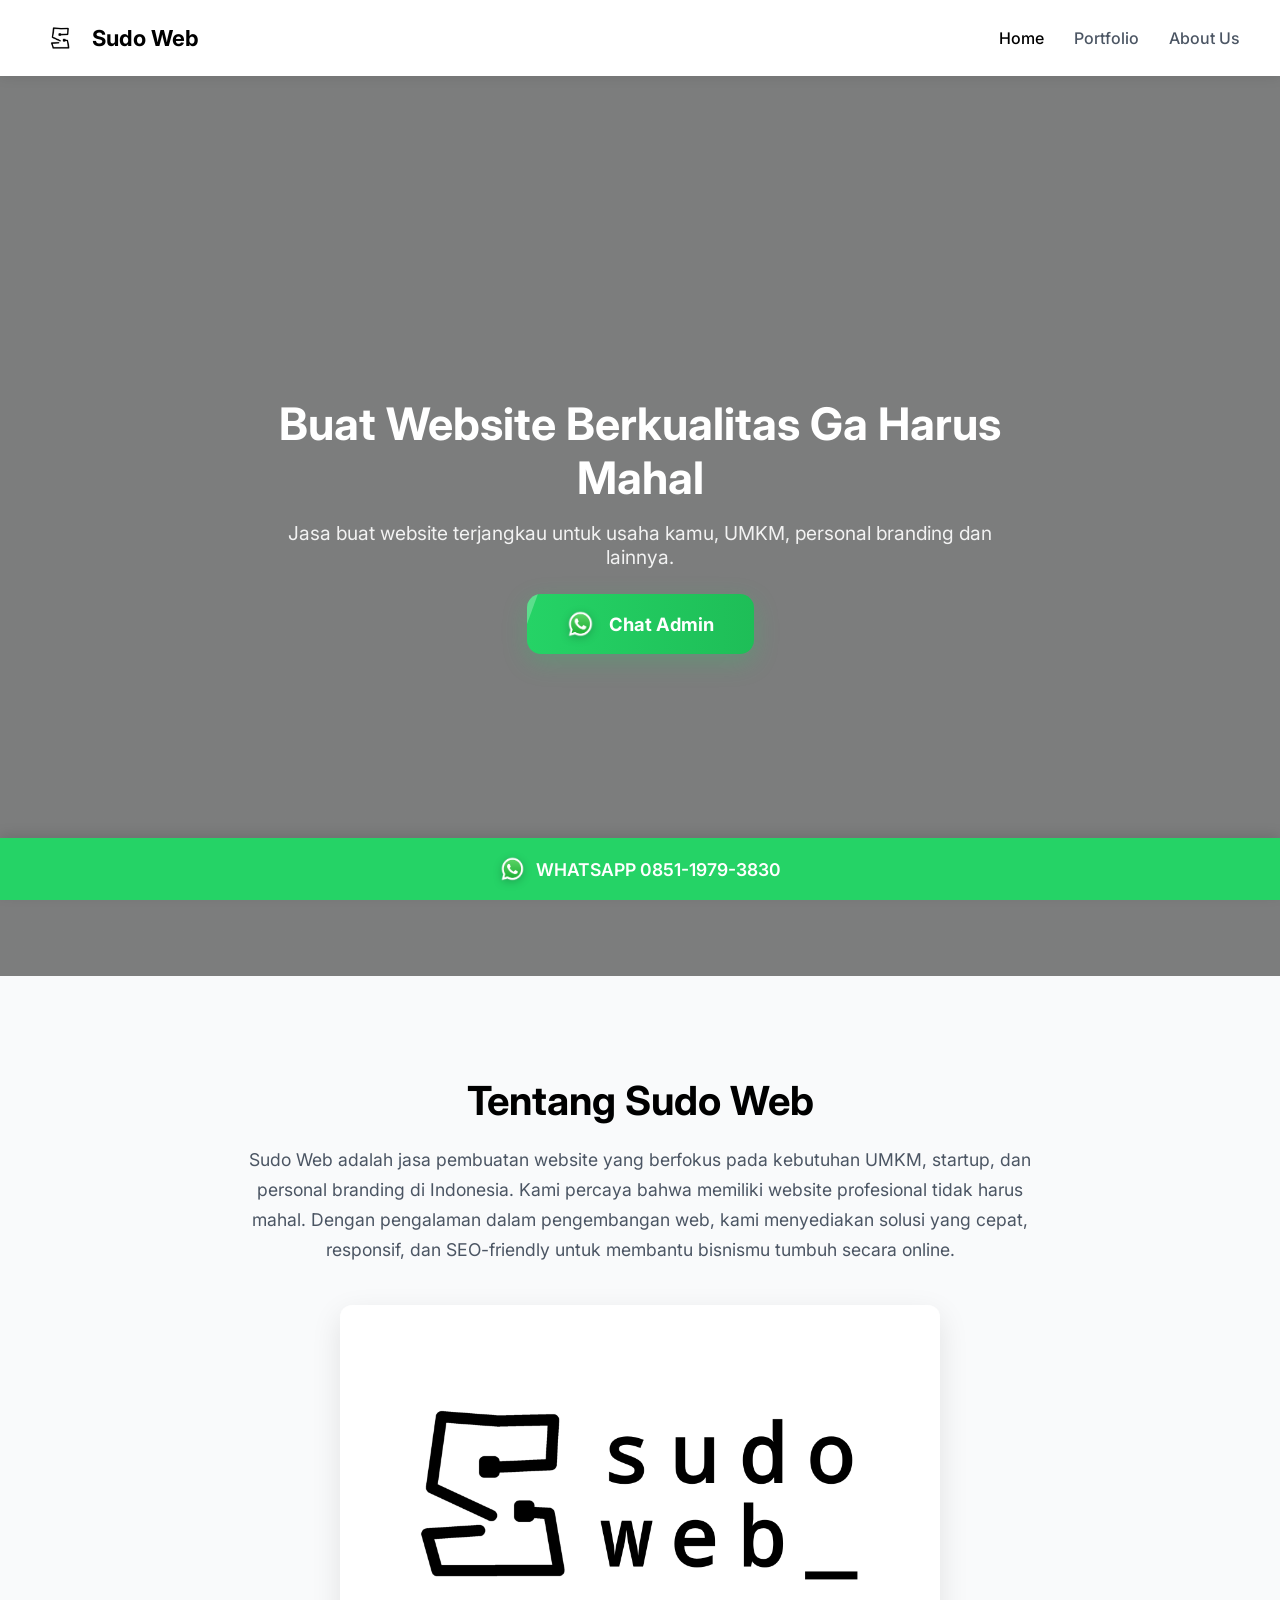
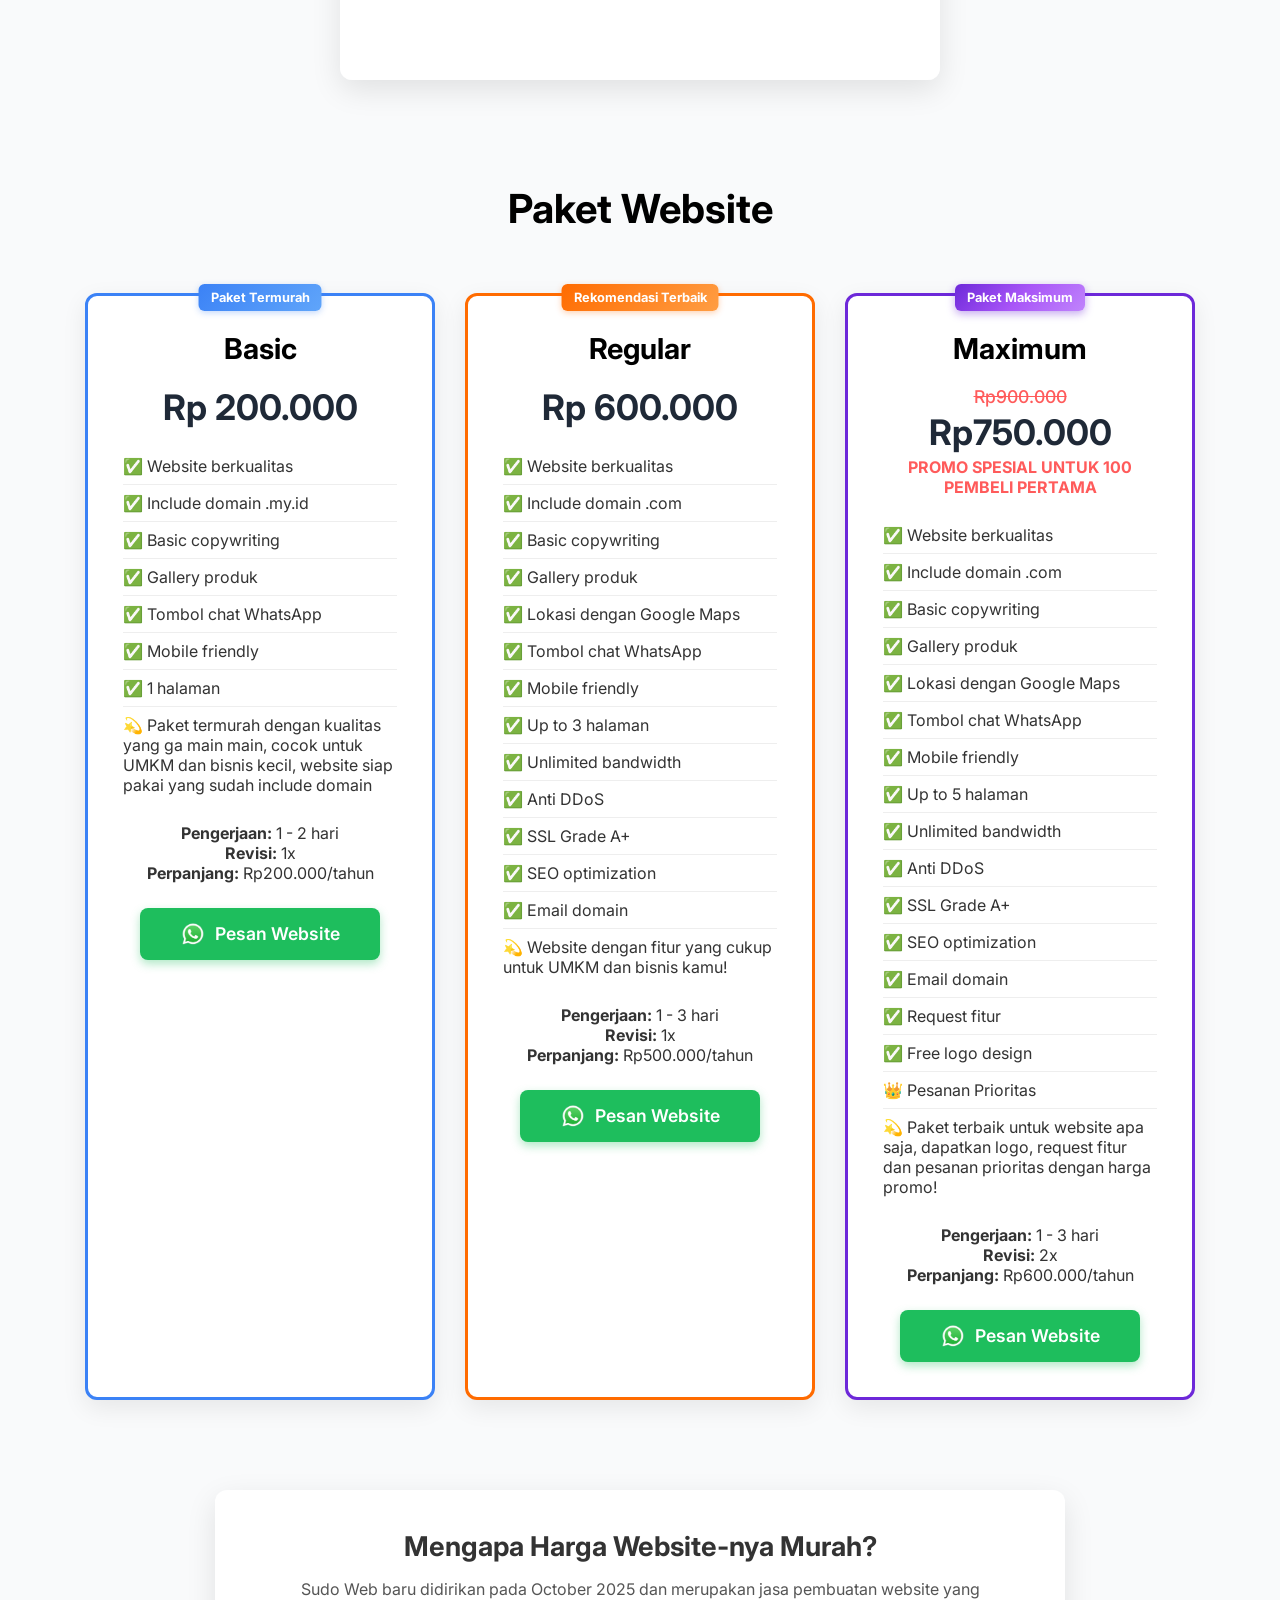
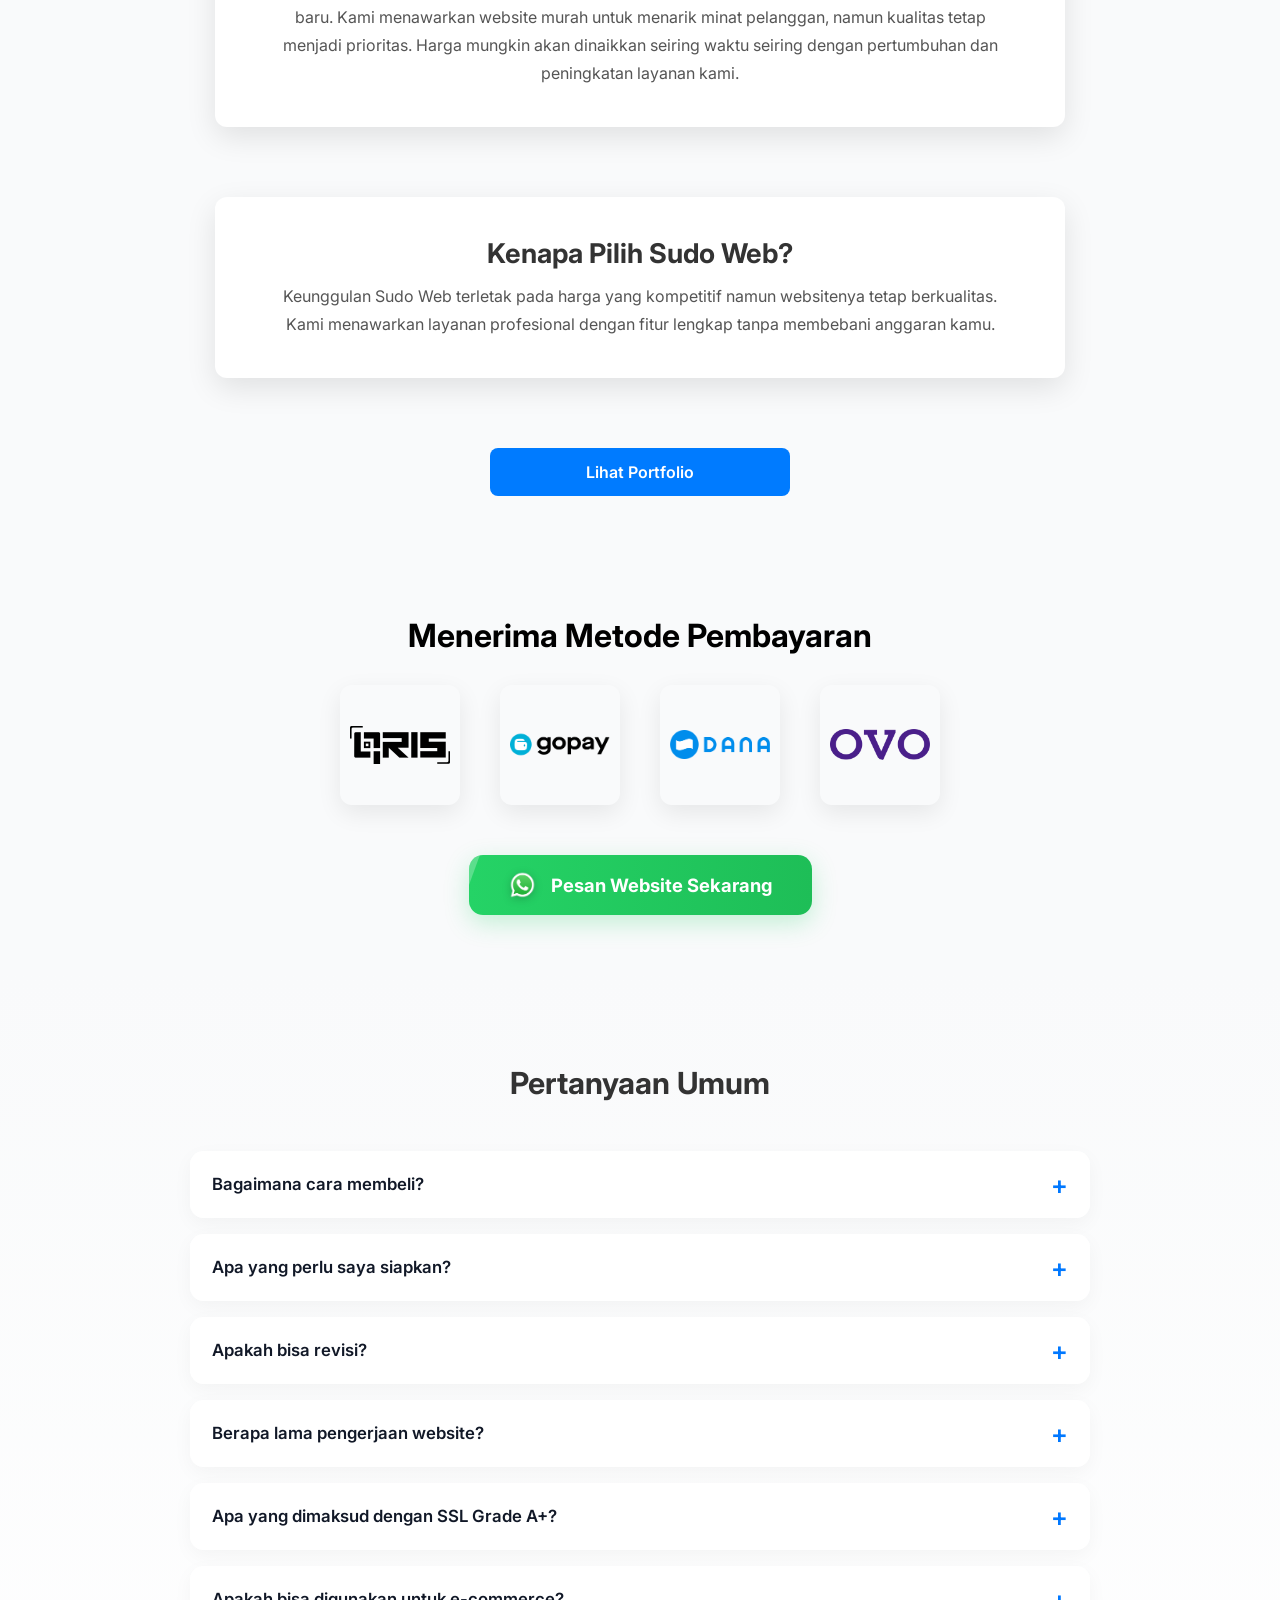
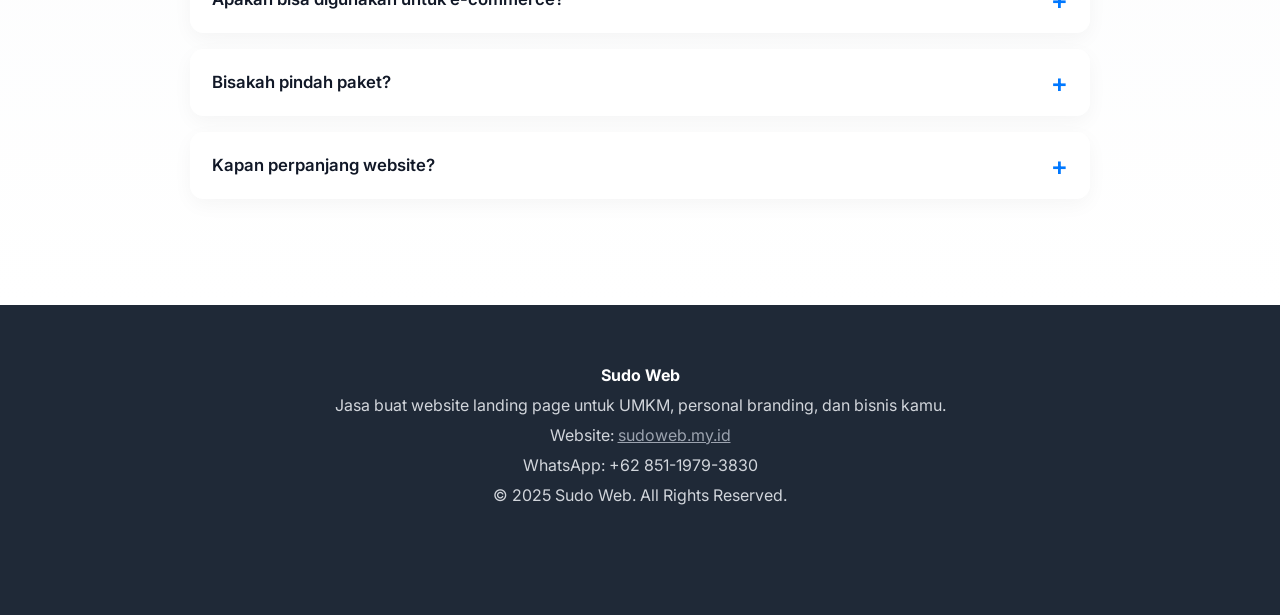
<file: index.html>
<!DOCTYPE html>
<html lang="id">
<head>
    <title>Jasa Pembuatan Website Mulai dari Rp200.000</title>
    <meta charset="UTF-8">
    <meta name="viewport" content="width=device-width, initial-scale=1.0">
    <meta name="description" content="Sudo Web menyediakan jasa pembuatan website landing page murah untuk UMKM, personal branding, dan startup di Indonesia. Paket mulai dari Rp200.000.">
    <meta name="keywords" content="jasa buat website, website murah, landing page, UMKM, personal branding, web design, web development">
    <meta name="author" content="Sudo Web">
    <meta name="robots" content="index, follow">

    <!-- Open Graph / Facebook -->
    <meta property="og:type" content="website">
    <meta property="og:title" content="Jasa Pembuatan Website Mulai dari Rp200.000">
    <meta property="og:description" content="Jasa pembuatan website landing page murah untuk UMKM, personal branding, dan startup. Mulai dari Rp200.000.">
    <meta property="og:url" content="https://sudoweb.my.id">
    <meta property="og:image" content="https://sudoweb.my.id/SUDOWEBBANNER.png">
    <meta property="og:site_name" content="Sudo Web">
    <meta property="og:locale" content="id_ID">

    <!-- Twitter -->
    <meta name="twitter:card" content="summary_large_image">
    <meta name="twitter:title" content="Jasa Pembuatan Website Mulai dari Rp200.000">
    <meta name="twitter:description" content="Jasa pembuatan website landing page murah untuk UMKM, personal branding, dan startup. Mulai dari Rp200.000.">
    <meta name="twitter:image" content="https://sudoweb.my.id/SUDOWEBBANNER.png">

    <!-- Canonical URL -->
    <link rel="canonical" href="https://sudoweb.my.id">
    <link rel="icon" type="image/x-icon" href="SUDOWEB.png">
    <link rel="preconnect" href="https://fonts.googleapis.com">
    <link rel="preconnect" href="https://fonts.gstatic.com" crossorigin>
    <link href="https://fonts.googleapis.com/css2?family=Inter:wght@400;500;600;700&display=swap" rel="stylesheet">
    <link rel="stylesheet" href="style.css">

    <!-- JSON-LD Structured Data -->
    <script type="application/ld+json">
    {
      "@context": "https://schema.org",
      "@type": "ProfessionalService",
      "name": "Sudo Web",
      "url": "https://sudoweb.my.id",
      "logo": "https://sudoweb.my.id/SUDOWEB.png",
      "image": "https://sudoweb.my.id/SUDOWEBBANNER.png",
      "description": "Jasa pembuatan website landing page murah untuk UMKM, personal branding, dan startup di Indonesia.",
      "telephone": "+6285119793830",
      "priceRange": "Rp200.000 - Rp750.000",
      "areaServed": "ID",
      "contactPoint": {
        "@type": "ContactPoint",
        "telephone": "+6285119793830",
        "contactType": "customer service",
        "availableLanguage": "Indonesian"
      },
      "sameAs": []
    }
    </script>

    <!-- Google tag (gtag.js) -->
    <script async src="https://www.googletagmanager.com/gtag/js?id=G-100QM4J47F"></script>
    <script>
      window.dataLayer = window.dataLayer || [];
      function gtag(){dataLayer.push(arguments);}
      gtag('js', new Date());
      gtag('config', 'G-100QM4J47F');
    </script>
</head>
<body>
    <!-- Navbar -->
    <nav>
        <div class="logo-container">
            <img src="SUDOWEB.png" alt="Logo Sudo Web" class="logo-img">
            <span class="logo-text">Sudo Web</span>
        </div>
        <div class="nav-links">
            <a href="index.html" class="active">Home</a>
            <a href="portfolio.html">Portfolio</a>
            <a href="#about">About Us</a>
        </div>
        <div class="hamburger" onclick="toggleMenu()">☰</div>
        <div class="mobile-menu" id="mobileMenu">
            <a href="index.html" class="active">Home</a>
            <a href="portfolio.html">Portfolio</a>
            <a href="#about">About Us</a>
        </div>
    </nav>

    <!-- Header -->
    <header class="header">
        <div class="header-content">
            <h1>Buat Website Berkualitas Ga Harus Mahal</h1>
            <p>Jasa buat website terjangkau untuk usaha kamu, UMKM, personal branding dan lainnya.</p>
            <a href="https://wa.me/6285119793830?text=Halo%2C%20saya%20tertarik%20dengan%20websitenya.%20Bisa%20bantu%20prosesnya%3F" class="whatsapp-btn" target="_blank" rel="noopener noreferrer">
              <img src="whatsapp.png" alt="WhatsApp" class="whatsapp-icon">Chat Admin</a>
        </div>
    </header>

    <!-- About Us -->
    <section class="about-us" id="about">
        <h2>Tentang Sudo Web</h2>
        <p>
            Sudo Web adalah jasa pembuatan website yang berfokus pada kebutuhan UMKM, startup, dan personal branding di Indonesia. 
            Kami percaya bahwa memiliki website profesional tidak harus mahal. 
            Dengan pengalaman dalam pengembangan web, kami menyediakan solusi yang cepat, responsif, dan SEO-friendly untuk membantu bisnismu tumbuh secara online.
        </p>
        <img src="SUDOWEBBANNER.png" alt="Contoh Website Landing Page Sudo Web" loading="lazy">
    </section>

    <!-- Produk -->
    <section class="produk">
        <h2>Paket Website</h2>
        <div class="packages">
            <div class="package basic">
                <div class="badge badge-basic">Paket Termurah</div>
                <h3>Basic</h3>
                <div class="harga">200.000</div>
                <ul class="features">
                    <li>✅ Website berkualitas</li>
                    <li>✅ Include domain .my.id</li>
                    <li>✅ Basic copywriting</li>
                    <li>✅ Gallery produk</li>
                    <li>✅ Tombol chat WhatsApp</li>
                    <li>✅ Mobile friendly</li>
                    <li>✅ 1 halaman</li>
                    <li>💫 Paket termurah dengan kualitas yang ga main main, cocok untuk UMKM dan bisnis kecil, website siap pakai yang sudah include domain</li>
                </ul>
                <p><strong>Pengerjaan:</strong> 1 - 2 hari</p>
                <p><strong>Revisi:</strong> 1x</p>
                <p><strong>Perpanjang:</strong> Rp200.000/tahun</p>
                <a href="https://wa.me/6285119793830?text=Halo%2C%20saya%20tertarik%20dengan%20websitenya.%20Bisa%20bantu%20prosesnya%3F" class="whatsapp-btn-green"><img src="whatsapp.png" alt="WhatsApp">Pesan Website</a>
            </div>

            <div class="package standard">
                <div class="badge badge-standar">Rekomendasi Terbaik</div>
                <h3>Regular</h3>
                <div class="harga">600.000</div>
                <ul class="features">
                    <li>✅ Website berkualitas</li>
                    <li>✅ Include domain .com</li>
                    <li>✅ Basic copywriting</li>
                    <li>✅ Gallery produk</li>
                    <li>✅ Lokasi dengan Google Maps</li>
                    <li>✅ Tombol chat WhatsApp</li>
                    <li>✅ Mobile friendly</li>
                    <li>✅ Up to 3 halaman</li>
                    <li>✅ Unlimited bandwidth</li>
                    <li>✅ Anti DDoS</li>
                    <li>✅ SSL Grade A+</li>
                    <li>✅ SEO optimization</li>
                    <li>✅ Email domain</li>
                    <li>💫 Website dengan fitur yang cukup untuk UMKM dan bisnis kamu!</li>
                </ul>
                <p><strong>Pengerjaan:</strong> 1 - 3 hari</p>
                <p><strong>Revisi:</strong> 1x</p>
                <p><strong>Perpanjang:</strong> Rp500.000/tahun</p>
                <a href="https://wa.me/6285119793830?text=Halo%2C%20saya%20tertarik%20dengan%20websitenya.%20Bisa%20bantu%20prosesnya%3F" class="whatsapp-btn-green"><img src="whatsapp.png" alt="WhatsApp">Pesan Website</a>
            </div>

            <div class="package premium">
              <div class="badge badge-maximum">Paket Maksimum</div>
                <h3>Maximum</h3>

                <!-- Price wrapper -->
                <div class="price-wrapper">
                <span class="old-price">Rp900.000</span>
                <span class="new-price">Rp750.000</span>
                <span class="discount-badge">PROMO SPESIAL UNTUK 100 PEMBELI PERTAMA</span>
              </div>

              <ul class="features">
                <li>✅ Website berkualitas</li>  
                <li>✅ Include domain .com</li>  
                <li>✅ Basic copywriting</li>  
                <li>✅ Gallery produk</li>  
                <li>✅ Lokasi dengan Google Maps</li>  
                <li>✅ Tombol chat WhatsApp</li>  
                <li>✅ Mobile friendly</li>  
                <li>✅ Up to 5 halaman</li>  
                <li>✅ Unlimited bandwidth</li>  
                <li>✅ Anti DDoS</li>  
                <li>✅ SSL Grade A+</li>  
                <li>✅ SEO optimization</li>  
                <li>✅ Email domain</li>  
                <li>✅ Request fitur</li>
                <li>✅ Free logo design</li>  
                <li>👑 Pesanan Prioritas</li>  
                <li>💫 Paket terbaik untuk website apa saja, dapatkan logo, request fitur dan pesanan prioritas dengan harga promo!</li>  
              </ul>

              <p><strong>Pengerjaan:</strong> 1 - 3 hari</p>
              <p><strong>Revisi:</strong> 2x</p>
              <p><strong>Perpanjang:</strong> Rp600.000/tahun</p>

              <a href="https://wa.me/6285119793830?text=Halo%2C%20saya%20tertarik%20dengan%20websitenya.%20Bisa%20bantu%20prosesnya%3F" class="whatsapp-btn-green"><img src="whatsapp.png" alt="WhatsApp">Pesan Website</a>
        </div>
    </section>

    <!-- Alasan Harga Murah -->
    <section class="harga-murah-box">
      <h2>Mengapa Harga Website-nya Murah?</h2>
      <p>Sudo Web baru didirikan pada October 2025 dan merupakan jasa pembuatan website yang baru. Kami menawarkan website murah untuk menarik minat pelanggan, namun kualitas tetap menjadi prioritas. Harga mungkin akan dinaikkan seiring waktu seiring dengan pertumbuhan dan peningkatan layanan kami.</p>
    </section>

    <!-- Keunggulan Sudo Web -->
    <section class="keunggulan-box">
      <h2>Kenapa Pilih Sudo Web?</h2>
      <p>Keunggulan Sudo Web terletak pada harga yang kompetitif namun websitenya tetap berkualitas. Kami menawarkan layanan profesional dengan fitur lengkap tanpa membebani anggaran kamu.</p>
    </section>

    <!-- Portfolio Link -->
    <div class="portfolio-link" id="portfolio">
        <a href="portfolio.html">Lihat Portfolio</a>
    </div>

    <!-- Pembayaran -->
    <section class="pembayaran">
        <h2>Menerima Metode Pembayaran</h2>
        <div class="pembayaran-logos">
            <img src="qris.png" alt="QRIS" class="pembayaran-logo">
            <img src="gopay.png" alt="GoPay" class="pembayaran-logo">
            <img src="dana.png" alt="DANA" class="pembayaran-logo">
            <img src="ovo.png" alt="OVO" class="pembayaran-logo">
        </div>
        <a href="https://wa.me/6285119793830?text=Halo%2C%20saya%20tertarik%20dengan%20websitenya.%20Bisa%20bantu%20prosesnya%3F" class="whatsapp-btn" target="_blank" rel="noopener noreferrer">
          <img src="whatsapp.png" alt="WhatsApp" class="whatsapp-icon">Pesan Website Sekarang</a>
    </section>

    <!-- FAQ -->
    <section class="faq">
        <h2>Pertanyaan Umum</h2>
        <div class="faq-container">
            <div class="faq-item">
                <div class="faq-question">Bagaimana cara membeli?</div>
                <div class="faq-answer">
                    <p>Kirimkan kami pesan di whatsapp dan kami akan membantu anda dari awal hingga website jadi.</p>
                </div>
            </div>
            <div class="faq-item">
                <div class="faq-question">Apa yang perlu saya siapkan?</div>
                <div class="faq-answer">
                    <p>Anda perlu menyertakan nama bisnis, deskripsi dan detail bisnis juga logo dan gambar untuk header, konten dan gallery juga preferensi style website, setiap paket sudah termasuk copywriting konten, logo design untuk paket premium dan maksimum, anda disarankan untuk memberi file pdf/doc sebagai panduan untuk gaya website dan branding.</p>
                </div>
            </div>
            <div class="faq-item">
                <div class="faq-question">Apakah bisa revisi?</div>
                <div class="faq-answer">
                    <p>Ya, paket Basic dan Regular mendapat 1x revisi, Premium dan maksimum mendapat 2x revisi.</p>
                </div>
            </div>
            <div class="faq-item">
                <div class="faq-question">Berapa lama pengerjaan website?</div>
                <div class="faq-answer">
                    <p>Website akan selesai dalam waktu 1 - 5 hari kerja tergantung kompleksitas.</p>
                </div>
            </div>
            <div class="faq-item">
                <div class="faq-question">Apa yang dimaksud dengan SSL Grade A+?</div>
                <div class="faq-answer">
                    <p>Ini adalah tingkat keamanan tinggi untuk website kamu, agar data pengunjung aman dan terlindungi.</p>
                </div>
            </div>
            <div class="faq-item">
                <div class="faq-question">Apakah bisa digunakan untuk e-commerce?</div>
                <div class="faq-answer">
                    <p>Paket Premium mendukung fitur e-commerce dasar seperti gallery produk dan tombol pesan WhatsApp.</p>
                </div>
            </div>
            <div class="faq-item">
                <div class="faq-question">Bisakah pindah paket?</div>
                <div class="faq-answer">
                    <p>Ya, kamu bisa upgrade ke paket yang lebih tinggi kapan saja.</p>
                </div>
            </div>
            <div class="faq-item">
                <div class="faq-question">Kapan perpanjang website?</div>
                <div class="faq-answer">
                    <p>Website perlu diperpanjang setahun setelah pembelian pertama.</p>
                </div>
            </div>
        </div>
    </section>

    <!-- Footer -->
    <footer>
        <div class="footer-content">
            <p><strong>Sudo Web</strong></p>
            <p>Jasa buat website landing page untuk UMKM, personal branding, dan bisnis kamu.</p>
            <p>Website: <a href="https://sudoweb.my.id" target="_blank" rel="noopener noreferrer" style="color:#9ca3af;">sudoweb.my.id</a></p>
            <p>WhatsApp: +62 851-1979-3830</p>
            <p>&copy; 2025 Sudo Web. All Rights Reserved.</p>
        </div>
    </footer>

    <!-- Sticky WhatsApp Box -->
    <a href="https://wa.me/6285119793830?text=Halo%2C%20saya%20tertarik%20dengan%20websitenya.%20Bisa%20bantu%20prosesnya%3F" class="sticky-whatsapp" target="_blank" rel="noopener noreferrer">
      <img src="whatsapp.png" alt="WhatsApp Logo" class="whatsapp-icon">WHATSAPP 0851-1979-3830</a>

    <script>
        function toggleMenu() {
            const menu = document.getElementById("mobileMenu");
            menu.classList.toggle("active");
        }

        document.querySelectorAll('.faq-question').forEach(item => {
            item.addEventListener('click', () => {
                const faqItem = item.parentElement;
                const answer = item.nextElementSibling;
                const isExpanded = faqItem.classList.contains('active');
                document.querySelectorAll('.faq-item').forEach(q => q.classList.remove('active'));
                document.querySelectorAll('.faq-answer').forEach(a => a.style.maxHeight = null);

                if (!isExpanded) {
                    faqItem.classList.add('active');
                    answer.style.maxHeight = answer.scrollHeight + "px";
                }
            });
        });

        document.querySelectorAll('.nav-links a, .mobile-menu a').forEach(link => {
            if (link.textContent === 'About Us') {
                link.addEventListener('click', (e) => {
                    e.preventDefault();
                    document.getElementById('about').scrollIntoView({ behavior: 'smooth' });
                    document.getElementById('mobileMenu').classList.remove('active');
                });
            }
        });
    </script>
</body>
</html>
</file>
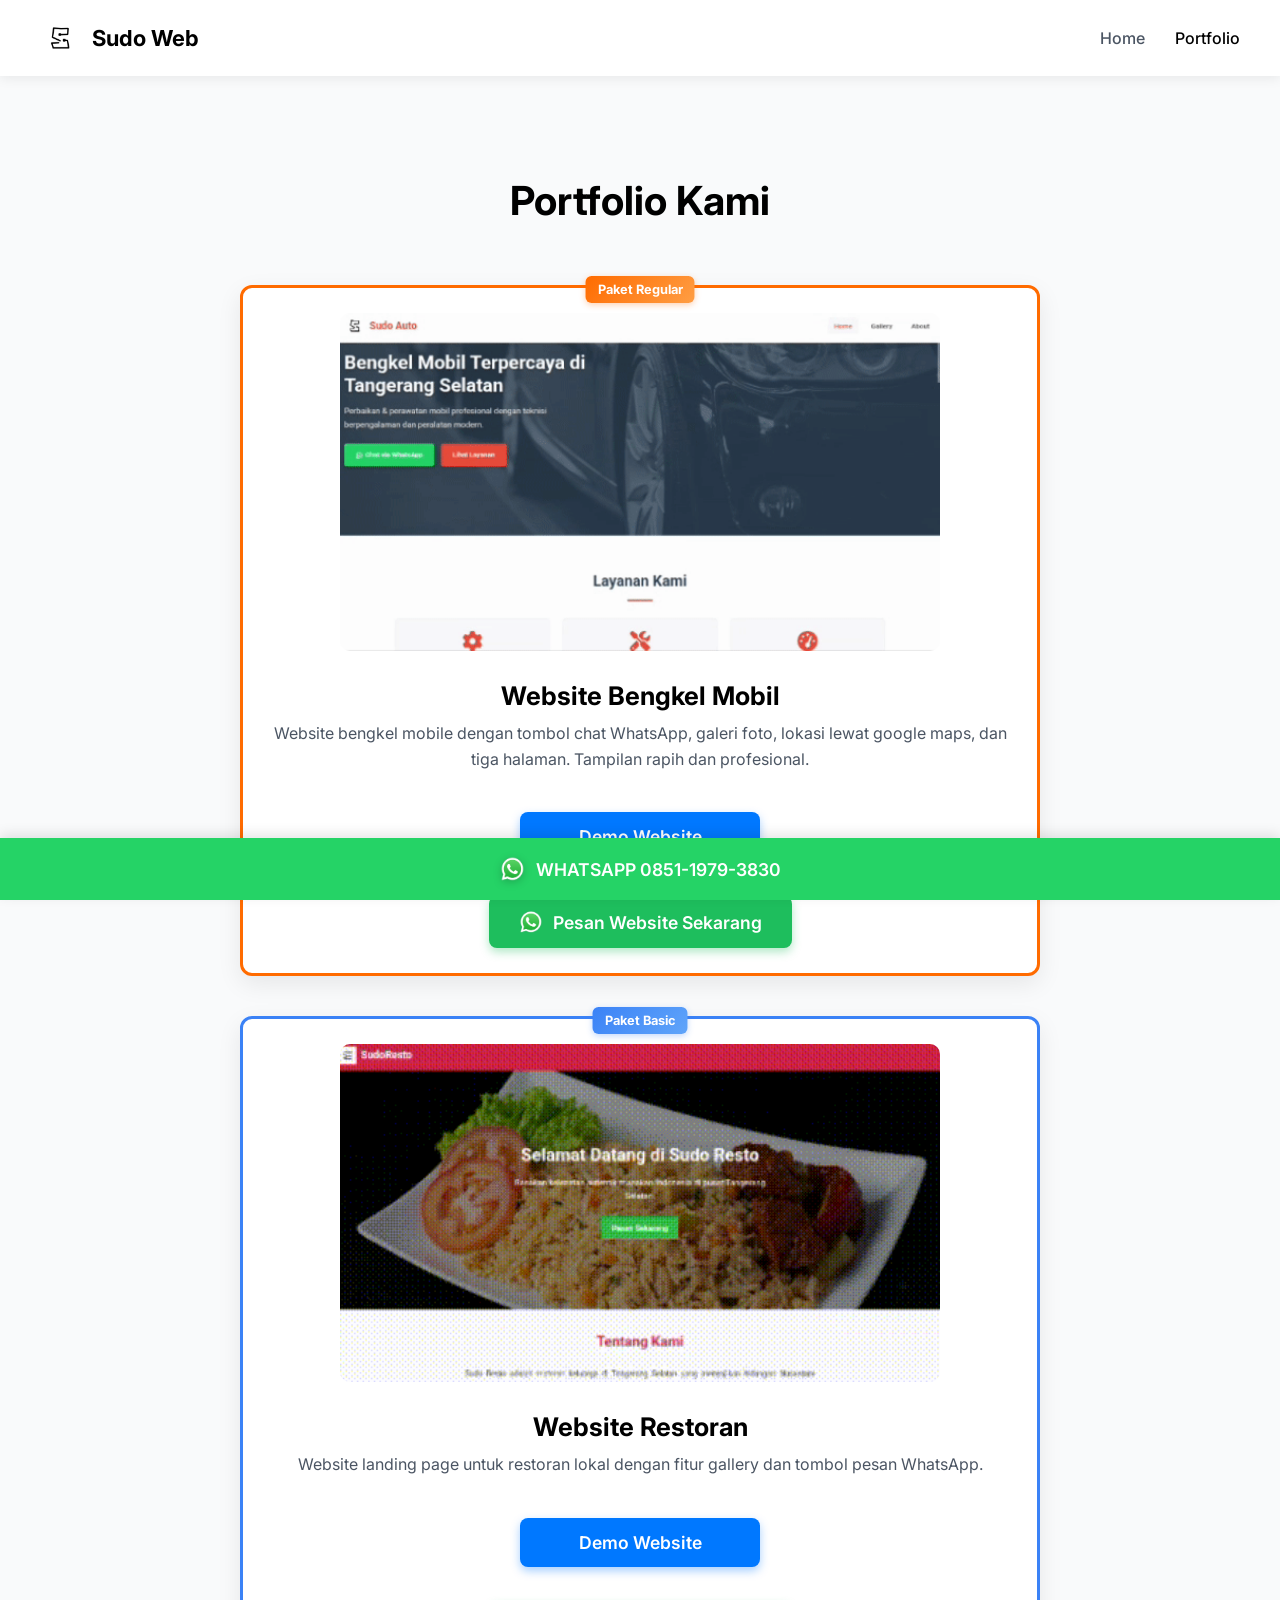
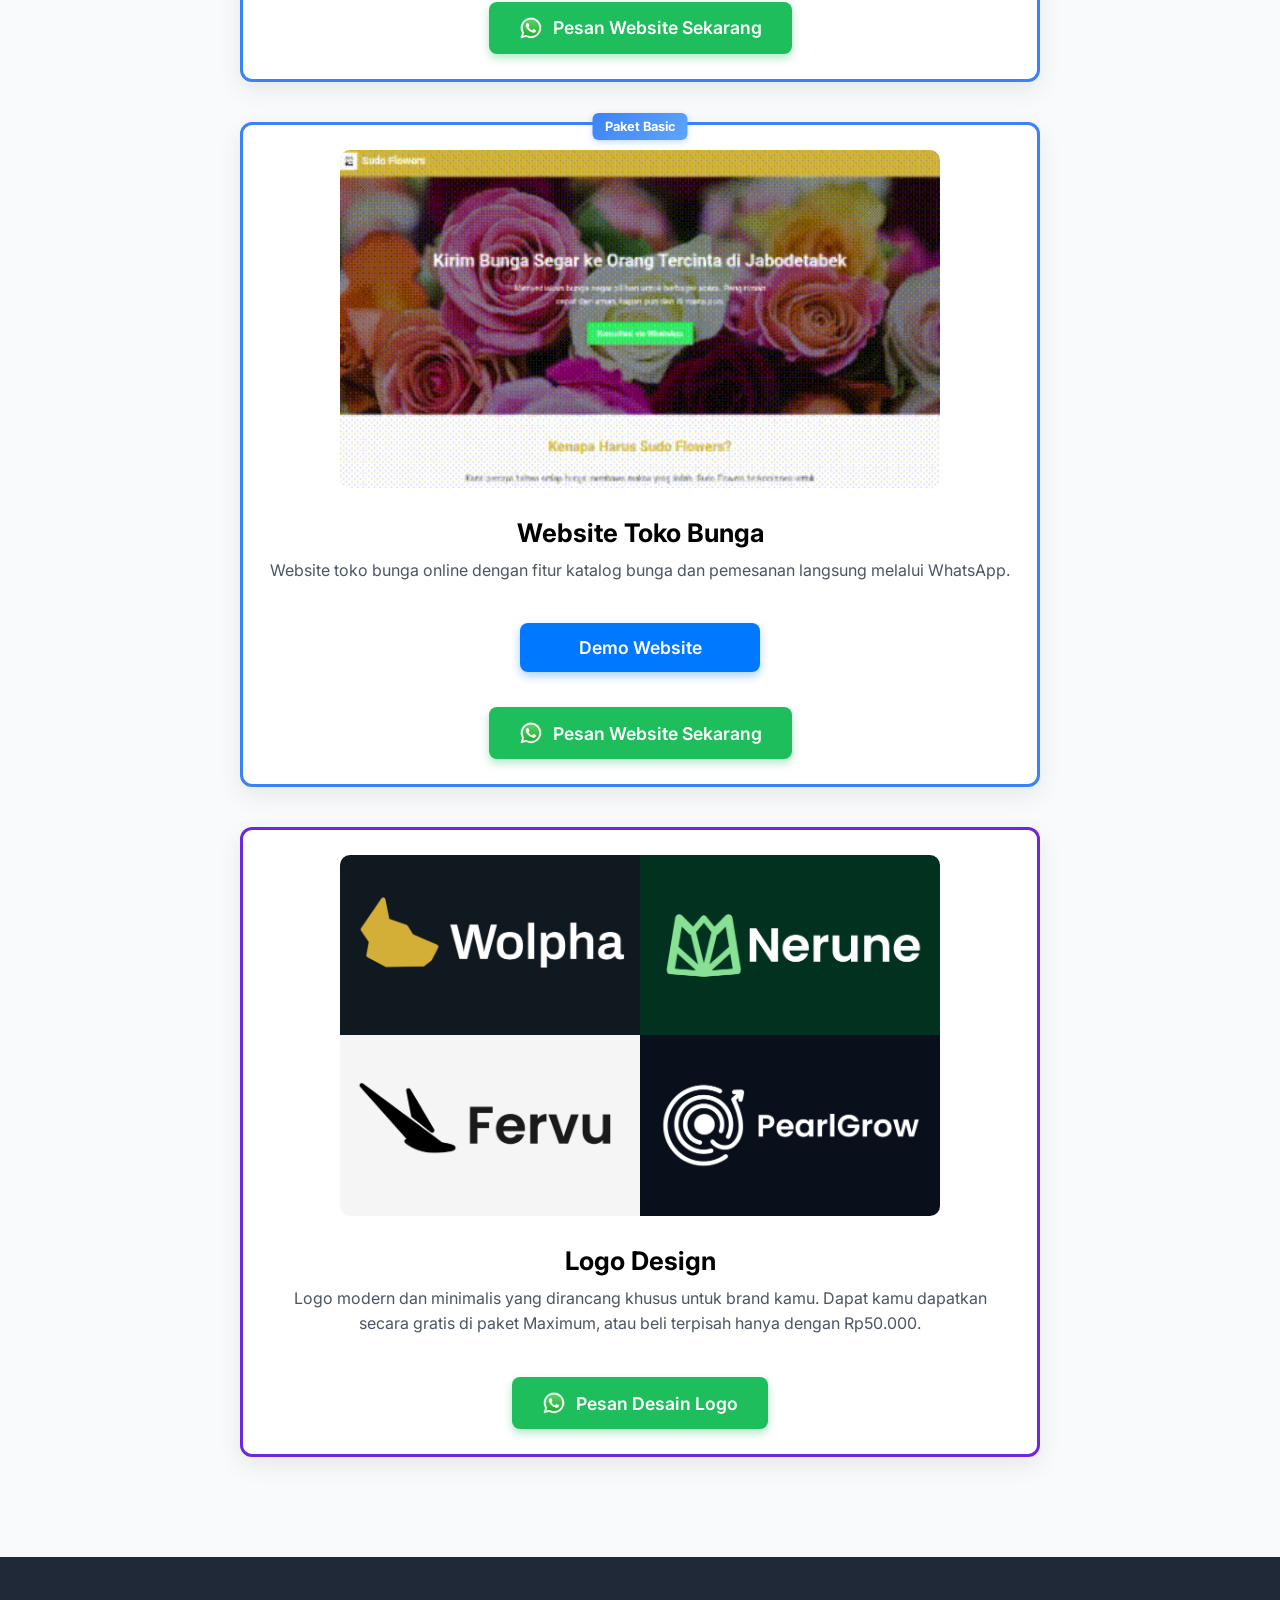
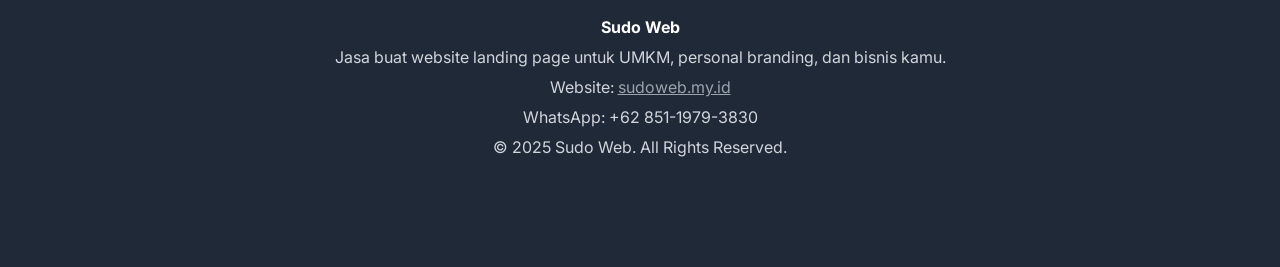
<file: portfolio.html>
<!DOCTYPE html>
<html lang="id">
<head>
    <title>Portfolio Website - Sudo Web</title>
    <meta charset="UTF-8">
    <meta name="viewport" content="width=device-width, initial-scale=1.0">
    <meta name="description" content="Lihat portfolio website yang telah kami buat untuk UMKM, personal branding, dan startup di Indonesia.">
    <meta name="keywords" content="portfolio website, contoh website, jasa web design, landing page portfolio">
    <meta name="author" content="Sudo Web">
    <meta name="robots" content="index, follow">

    <!-- Open Graph / Facebook -->
    <meta property="og:type" content="website">
    <meta property="og:title" content="Portfolio Website - Sudo Web">
    <meta property="og:description" content="Lihat contoh website yang telah kami buat untuk UMKM, personal branding, dan startup.">
    <meta property="og:url" content="https://sudoweb.my.id/portfolio.html">
    <meta property="og:image" content="https://sudoweb.my.id/SUDOWEBBANNER.png">
    <meta property="og:site_name" content="Sudo Web">
    <meta property="og:locale" content="id_ID">

    <!-- Twitter -->
    <meta name="twitter:card" content="summary_large_image">
    <meta name="twitter:title" content="Portfolio Website - Sudo Web">
    <meta name="twitter:description" content="Lihat contoh website yang telah kami buat untuk UMKM, personal branding, dan startup.">
    <meta name="twitter:image" content="https://sudoweb.my.id/SUDOWEBBANNER.png">

    <!-- Canonical URL -->
    <link rel="canonical" href="https://sudoweb.my.id/portfolio.html">
    <link rel="icon" type="image/x-icon" href="SUDOWEB.png">
    <link rel="preconnect" href="https://fonts.googleapis.com">
    <link rel="preconnect" href="https://fonts.gstatic.com" crossorigin>
    <link href="https://fonts.googleapis.com/css2?family=Inter:wght@400;500;600;700&display=swap" rel="stylesheet">
    <link rel="stylesheet" href="style.css">

    <!-- Google tag (gtag.js) -->
    <script async src="https://www.googletagmanager.com/gtag/js?id=G-100QM4J47F"></script>
    <script>
      window.dataLayer = window.dataLayer || [];
      function gtag(){dataLayer.push(arguments);}
      gtag('js', new Date());
      gtag('config', 'G-100QM4J47F');
    </script>
</head>
<body>
    <!-- Navbar -->
    <nav>
        <div class="logo-container">
            <img src="SUDOWEB.png" alt="Logo Sudo Web" class="logo-img">
            <span class="logo-text">Sudo Web</span>
        </div>
        <div class="nav-links">
            <a href="index.html">Home</a>
            <a href="portfolio.html" class="active">Portfolio</a>
        </div>
        <div class="hamburger" onclick="toggleMenu()">☰</div>
        <div class="mobile-menu" id="mobileMenu">
            <a href="index.html">Home</a>
            <a href="portfolio.html" class="active">Portfolio</a>
        </div>
    </nav>

    <!-- Portfolio -->
    <section class="portfolio">
        <h2>Portfolio Kami</h2>
        <div class="portfolio-items">
            <!--
            <div class="border-maximum portfolio-item">
                <div class="badge badge-maximum">Paket Maximum</div>
                <img src="SUDOWEBBANNER.png" alt="Website Sudo Trade" class="portfolio-img">
                <h3>Website Kelas Trading</h3>
                <p>Website landing page kelas trading dengan tampilan profesional dan keren juga minimalis.</p>
                <div class="portfolio-buttons">
                    <a href="#" class="demo-btn">Demo Website</a>
                    <a href="https://wa.me/6285119793830?text=Halo%2C%20saya%20tertarik%20dengan%20websitenya.%20Bisa%20bantu%20prosesnya%3F" class="whatsapp-btn-green">     <img src="whatsapp.png" alt="WhatsApp"> Pesan Website Sekarang</a>
                </div>
            </div>
            -->
            <div class="standard portfolio-item">
                <div class="badge badge-standar">Paket Regular</div>
                <img src="sudoauto.gif" alt="Website Sudo Auto" class="portfolio-img">
                <h3>Website Bengkel Mobil</h3>
                <p>Website bengkel mobile dengan tombol chat WhatsApp, galeri foto, lokasi lewat google maps, dan tiga halaman. Tampilan rapih dan profesional.</p>
                <div class="portfolio-buttons">
                    <a href="#" class="demo-btn">Demo Website</a>
                    <a href="https://wa.me/6285119793830?text=Halo%2C%20saya%20tertarik%20dengan%20websitenya.%20Bisa%20bantu%20prosesnya%3F" class="whatsapp-btn-green">     <img src="whatsapp.png" alt="WhatsApp"> Pesan Website Sekarang</a>
                </div>
            </div>
            <div class="basic portfolio-item">
                <div class="badge badge-basic">Paket Basic</div>
                <img src="sudoresto.gif" alt="Website Sudo Resto" class="portfolio-img">
                <h3>Website Restoran</h3>
                <p>Website landing page untuk restoran lokal dengan fitur gallery dan tombol pesan WhatsApp.</p>
                <div class="portfolio-buttons">
                    <a href="#" class="demo-btn">Demo Website</a>
                    <a href="https://wa.me/6285119793830?text=Halo%2C%20saya%20tertarik%20dengan%20websitenya.%20Bisa%20bantu%20prosesnya%3F" class="whatsapp-btn-green">     <img src="whatsapp.png" alt="WhatsApp"> Pesan Website Sekarang</a>
                </div>
            </div>
            <div class="basic portfolio-item">
                <div class="badge badge-basic">Paket Basic</div>
                <img src="sudoflowers.gif" alt="Website Sudo Flowers" class="portfolio-img">
                <h3>Website Toko Bunga</h3>
                <p>Website toko bunga online dengan fitur katalog bunga dan pemesanan langsung melalui WhatsApp.</p>
                <div class="portfolio-buttons">
                    <a href="#" class="demo-btn">Demo Website</a>
                    <a href="https://wa.me/6285119793830?text=Halo%2C%20saya%20tertarik%20dengan%20websitenya.%20Bisa%20bantu%20prosesnya%3F" class="whatsapp-btn-green">     <img src="whatsapp.png" alt="WhatsApp"> Pesan Website Sekarang</a>
                </div>
            </div>
            <!-- Logo Design Item -->
            <div class="premium portfolio-item">
                <img src="SUDOWEBLOGODESIGN.png" alt="Logo Design" class="portfolio-img">
                <h3>Logo Design</h3>
                <p>Logo modern dan minimalis yang dirancang khusus untuk brand kamu. Dapat kamu dapatkan secara gratis di paket Maximum, atau beli terpisah hanya dengan Rp50.000.</p>
                <a href="https://wa.me/6285119793830?text=Halo%2C%20saya%20tertarik%20dengan%20websitenya.%20Bisa%20bantu%20prosesnya%3F" class="whatsapp-btn-green"><img src="whatsapp.png" alt="WhatsApp">Pesan Desain Logo</a>
            </div>
        </div>
    </section>

    <!-- Footer -->
    <footer>
        <div class="footer-content">
            <p><strong>Sudo Web</strong></p>
            <p>Jasa buat website landing page untuk UMKM, personal branding, dan bisnis kamu.</p>
            <p>Website: <a href="https://sudoweb.my.id" target="_blank" rel="noopener noreferrer" style="color:#9ca3af;">sudoweb.my.id</a></p>
            <p>WhatsApp: +62 851-1979-3830</p>
            <p>&copy; 2025 Sudo Web. All Rights Reserved.</p>
        </div>
    </footer>

    <!-- Sticky WhatsApp Box -->
    <a href="https://wa.me/6285119793830?text=Halo%2C%20saya%20tertarik%20dengan%20websitenya.%20Bisa%20bantu%20prosesnya%3F" class="sticky-whatsapp" target="_blank" rel="noopener noreferrer">
      <img src="whatsapp.png" alt="WhatsApp Logo" class="whatsapp-icon">WHATSAPP 0851-1979-3830</a>

    <script>
        function toggleMenu() {
            const menu = document.getElementById("mobileMenu");
            menu.classList.toggle("active");
        }
    </script>
</body>
</html>
</file>
<file: style.css>
* {
    margin: 0;
    padding: 0;
    box-sizing: border-box;
    font-family: 'Inter', sans-serif;
}

body {
    background-color: #f9fafb;
    color: #333;
}

/* Navbar */
nav {
    display: flex;
    justify-content: space-between;
    align-items: center;
    padding: 18px 40px;
    background-color: white;
    box-shadow: 0 2px 12px rgba(0,0,0,0.08);
    position: sticky;
    top: 0;
    z-index: 1000;
}

.logo-container {
    display: flex;
    align-items: center;
    gap: 12px;
}

.logo-img {
    height: 40px;
}

.logo-text {
    font-size: 22px;
    font-weight: 700;
    color: #000;
}

.nav-links {
    display: flex;
    gap: 30px;
}

.nav-links a {
    text-decoration: none;
    color: #4b5563;
    font-weight: 500;
    transition: color 0.3s;
}

.nav-links a:hover, .nav-links a.active {
    color: #000;
}

.hamburger {
    display: none;
    font-size: 1.8rem;
    cursor: pointer;
}

.mobile-menu {
    display: none;
    position: absolute;
    top: 70px;
    right: 20px;
    background-color: white;
    box-shadow: 0 4px 10px rgba(0,0,0,0.1);
    padding: 15px;
    border-radius: 8px;
    width: 200px;
    flex-direction: column;
    gap: 10px;
}

.mobile-menu a {
    display: block;
    padding: 10px;
    text-decoration: none;
    color: #4b5563;
    font-weight: 500;
}

.mobile-menu.active {
    display: flex;
}

/* Header */
.header {
    height: 100vh;
    background-image: linear-gradient(rgba(0, 0, 0, 0.5), rgba(0, 0, 0, 0.5)), url('https://images.pexels.com/photos/943096/pexels-photo-943096.jpeg');
    background-size: cover;
    background-position: center;
    display: flex;
    flex-direction: column;
    justify-content: center;
    align-items: center;
    text-align: center;
    color: white;
}

.header-content {
    max-width: 800px;
    padding: 0 20px;
}

.header h1 {
    font-size: 2.8rem;
    margin-bottom: 15px;
    line-height: 1.2;
}

.header p {
    font-size: 1.2rem;
    margin-bottom: 25px;
    opacity: 0.9;
}

/* Chat WhatsApp */
.whatsapp-btn {
    background: linear-gradient(90deg, #25D366, #1ebe57);
    color: #fff;
    padding: 16px 40px;
    border-radius: 14px;
    text-decoration: none;
    font-weight: 700;
    display: inline-flex;
    align-items: center;
    justify-content: center;
    gap: 14px;
    font-size: 1.15rem;
    transition: all 0.3s ease;
    box-shadow: 0 8px 24px rgba(37, 211, 102, 0.25);
    position: relative;
    overflow: hidden;
}

.whatsapp-icon {
    width: 28px;
    height: 28px;
    object-fit: contain;
    filter: drop-shadow(0 2px 4px rgba(0, 0, 0, 0.2));
    transition: transform 0.3s ease;
}

.whatsapp-btn:hover {
    transform: translateY(-3px);
    box-shadow: 0 10px 30px rgba(37, 211, 102, 0.35);
    background: linear-gradient(90deg, #1ebe57, #25D366);
}

.whatsapp-btn:hover .whatsapp-icon {
    transform: scale(1.1);
}

.whatsapp-btn::after {
    content: '';
    position: absolute;
    top: 0;
    left: -100%;
    width: 100%;
    height: 100%;
    background: rgba(255, 255, 255, 0.25);
    transform: skewX(-20deg);
    transition: left 0.6s ease;
}

.whatsapp-btn:hover::after {
    left: 200%;
}

@media (max-width: 992px) {
    .whatsapp-btn {
        font-size: 1.05rem;
        padding: 14px 32px;
        gap: 10px;
    }

    .whatsapp-icon {
        width: 26px;
        height: 26px;
    }
}

@media (max-width: 768px) {
    .whatsapp-btn {
        font-size: 1rem;
        padding: 12px 28px;
        border-radius: 10px;
        gap: 8px;
    }

    .whatsapp-icon {
        width: 24px;
        height: 24px;
    }
}

@media (max-width: 480px) {
    .whatsapp-btn {
        font-size: 0.95rem;
        padding: 10px 22px;
        gap: 6px;
    }

    .whatsapp-icon {
        width: 22px;
        height: 22px;
    }
}

/* Badges */
.badge {
    position: absolute;
    top: -12px;
    left: 50%;
    transform: translateX(-50%);
    padding: 6px 12px;
    border-radius: 6px;
    font-size: 0.8rem;
    font-weight: bold;
    color: white;
    width: fit-content;
    box-shadow: 0 2px 6px rgba(0, 0, 0, 0.15);
    z-index: 10;
}

.badge-basic {
    background: linear-gradient(135deg, #3B82F6, #60A5FA);
    box-shadow: 0 2px 6px rgba(59, 130, 246, 0.3);
}

.badge-standar {
    background: linear-gradient(135deg, #FF6B00, #FF9E44);
    box-shadow: 0 2px 6px rgba(255, 107, 0, 0.3);
}

.badge-maximum {
    background: linear-gradient(135deg, #6D28D9, #A855F7, #C084FC);
    box-shadow: 0 3px 8px rgba(109, 40, 217, 0.4);
    animation: glowPulse 2s ease-in-out infinite;
}

@keyframes glowPulse {
    0% {
        box-shadow: 0 0 12px rgba(168, 85, 247, 0.8),
                    0 0 24px rgba(168, 85, 247, 0.6),
                    0 0 48px rgba(168, 85, 247, 0.4),
                    0 0 72px rgba(168, 85, 247, 0.2);
    }
    50% {
        box-shadow: 0 0 24px rgba(192, 132, 252, 1),
                    0 0 48px rgba(192, 132, 252, 0.9),
                    0 0 72px rgba(192, 132, 252, 0.7),
                    0 0 100px rgba(192, 132, 252, 0.5);
    }
    100% {
        box-shadow: 0 0 12px rgba(168, 85, 247, 0.8),
                    0 0 24px rgba(168, 85, 247, 0.6),
                    0 0 48px rgba(168, 85, 247, 0.4),
                    0 0 72px rgba(168, 85, 247, 0.2);
    }
}

/* Package Borders */
.package {
    border: 3px solid transparent;
}

.basic {
    border-color: #3B82F6;
}

.standard {
    border-color: #FF6B00;
}

.premium {
    border-color: #6D28D9;
}

/* Portfolio Border */
.portfolio-item {
    border: 3px solid transparent;
}

.portfolio-item.basic {
    border-color: #3B82F6;
}

.portfolio-item.standard {
    border-color: #FF6B00;
}

.portfolio-item.premium {
    border-color: #6D28D9;
}

/* Coret */
.price-wrapper {
    display: flex;
    flex-direction: column;
    align-items: center;
    gap: 4px;
    margin: 20px 0;
}

.old-price {
    font-size: 1.1rem;
    color: #ff5b5b;
    text-decoration: line-through;
    font-weight: 500;
}

.new-price {
    font-size: 2.2rem;
    font-weight: 700;
    color: #1f2937;
}

.new-price span {
    color: #22c55e;
}

.discount-badge {
  color: #ff5b5b;
  font-weight: bold;
}

/* About Us */
.about-us {
    padding: 100px 20px;
    background-color: #f9fafb;
    text-align: center;
}

.about-us h2 {
    font-size: 2.5rem;
    margin-bottom: 20px;
    color: #000;
}

.about-us p {
    max-width: 800px;
    margin: 0 auto 40px;
    font-size: 1.1rem;
    color: #4b5563;
    line-height: 1.7;
}

.about-us img {
    max-width: 600px;
    width: 100%;
    border-radius: 12px;
    box-shadow: 0 10px 30px rgba(0,0,0,0.1);
    transition: transform 0.3s;
}

.about-us img:hover {
    transform: translateY(-5px);
}

/* Produk */
.produk {
    padding: 0px 20px 20px;
    text-align: center;
    background-color: #f9fafb;
}

.produk h2 {
    font-size: 2.5rem;
    margin-bottom: 60px;
    color: #000;
}

.packages {
    display: flex;
    justify-content: center;
    gap: 30px;
    flex-wrap: wrap;
    max-width: 1400px;
    margin: 0 auto;
}

.package {
    background: white;
    border-radius: 12px;
    box-shadow: 0 8px 24px rgba(0,0,0,0.08);
    width: 350px;
    padding: 35px;
    text-align: center;
    transition: transform 0.3s;
    position: relative;
    flex: 0 0 auto;
}

.package:hover {
    transform: translateY(-10px);
}

.package h3 {
    font-size: 1.8rem;
    margin-bottom: 15px;
    color: #000;
}

.harga {
    font-size: 2.2rem;
    font-weight: 700;
    margin: 20px 0;
    color: #1f2937;
}

.harga::before {
    content: "Rp ";
}

.features {
    text-align: left;
    margin: 20px 0;
}

.features li {
    list-style: none;
    padding: 8px 0;
    border-bottom: 1px solid #eee;
}

.features li:last-child {
    border-bottom: none;
}

.whatsapp-btn-green {
    display: inline-flex;
    align-items: center;
    justify-content: center;
    gap: 10px;
    background: #1EBE5D;
    color: #fff;
    font-weight: 600;
    font-size: 1.1rem;
    padding: 14px 30px;
    border-radius: 8px;
    text-decoration: none;
    box-shadow: 0 4px 10px rgba(30, 190, 93, 0.35);
    transition: all 0.25s ease;
    margin-top: 25px;
}

.whatsapp-btn-green img {
    width: 24px;
    height: 24px;
}

.whatsapp-btn-green:hover {
    background: #189B4D;
    transform: translateY(-2px);
    box-shadow: 0 6px 14px rgba(24, 155, 77, 0.45);
}

@media (max-width: 768px) {
    .whatsapp-btn-green {
        font-size: 1rem;
        padding: 12px 22px;
        gap: 8px;
        margin-top: 20px;
    }

    .whatsapp-btn-green img {
        width: 20px;
        height: 20px;
    }
}

/* Portfolio */
.portfolio {
    padding: 100px 20px;
    text-align: center;
    background-color: #f9fafb;
}

.portfolio h2 {
    font-size: 2.5rem;
    margin-bottom: 60px;
    color: #000;
}

.portfolio-items {
    display: flex;
    flex-direction: column;
    gap: 40px;
    max-width: 800px;
    margin: 0 auto;
}

.portfolio-item {
    background: white;
    border-radius: 12px;
    box-shadow: 0 8px 24px rgba(0,0,0,0.08);
    padding: 25px;
    text-align: center;
    position: relative;
    border: 3px solid transparent;
}

.portfolio-img {
    width: 100%;
    max-width: 600px;
    border-radius: 10px;
    margin-bottom: 15px;
    object-fit: cover;
    height: auto;
}

.portfolio-item h3 {
    font-size: 1.6rem;
    margin: 10px 0;
    color: #000;
}

.portfolio-item p {
    font-size: 1rem;
    color: #4b5563;
    line-height: 1.6;
    margin-bottom: 15px;
}

.portfolio-buttons {
    display: flex;
    flex-direction: column;
    gap: 10px;
    align-items: center;
    width: 100%;
    margin-top: 15px;
}

.demo-btn {
    display: inline-flex;
    align-items: center;
    justify-content: center;
    background: #0078FF;
    color: #fff;
    font-weight: 600;
    font-size: 1.1rem;
    padding: 14px 30px;
    border-radius: 8px;
    text-decoration: none;
    box-shadow: 0 4px 10px rgba(0, 120, 255, 0.35);
    transition: all 0.25s ease;
    margin-top: 25px;
}

.demo-btn:hover {
    background: #005FCC;
    transform: translateY(-2px);
    box-shadow: 0 6px 14px rgba(0, 95, 204, 0.45);
}

@media (max-width: 768px) {
    .demo-btn {
        font-size: 1rem;
        padding: 12px 22px;
        margin-top: 20px;
    }
}

.demo-btn,
.whatsapp-btn-green {
    min-width: 240px;
}

/* Portfolio Link */
.portfolio-link {
    text-align: center;
    margin: 60px auto 60px;
    max-width: 300px;
    margin-left: auto;
    margin-right: auto;
}

.portfolio-link a {
    background-color: #007bff;
    color: white;
    padding: 14px 30px;
    border-radius: 8px;
    text-decoration: none;
    font-weight: 600;
    display: inline-block;
    transition: background 0.3s;
    width: 100%;
    max-width: 300px;
}

.portfolio-link a:hover {
    background-color: #0056b3;
}

/* FAQ Section */
.faq {
    background: linear-gradient(180deg, #f9fafb 0%, #ffffff 100%);
    width: 100%;
    padding: 90px 20px;
}

.faq-container {
    max-width: 900px;
    margin: 0 auto;
}

.faq h2 {
    text-align: center;
    font-size: 1.9rem;
    font-weight: 700;
    margin-bottom: 50px;
}

/* FAQ Item */
.faq-item {
    margin-bottom: 16px;
    border-radius: 14px;
    overflow: hidden;
    box-shadow: 0 6px 20px rgba(0, 0, 0, 0.04);
    background: #fff;
    transition: all 0.3s ease;
}

.faq-item:hover {
    transform: translateY(-3px);
    box-shadow: 0 10px 25px rgba(0, 0, 0, 0.06);
}

/* Question */
.faq-question {
    background: #ffffff;
    padding: 18px 22px;
    cursor: pointer;
    font-weight: 600;
    color: #111827;
    display: flex;
    justify-content: space-between;
    align-items: center;
    font-size: 1.05rem;
    transition: all 0.3s ease;
}

.faq-question:hover {
    background: #f3f4f6;
}

.faq-question::after {
    content: '+';
    font-size: 1.6rem;
    color: #0078ff;
    transition: transform 0.3s ease, color 0.3s ease;
}

/* When Active */
.faq-item.active .faq-question::after {
    transform: rotate(45deg);
    color: #00c3ff;
}

/* Answer */
.faq-answer {
    padding: 0 22px;
    max-height: 0;
    overflow: hidden;
    transition: max-height 0.35s ease;
    background: #fafafa;
}

.faq-item.active .faq-answer {
    max-height: 400px;
}

.faq-answer p {
    padding: 18px 0;
    color: #4b5563;
    line-height: 1.6;
}

/* Responsive */
@media (max-width: 768px) {
    .faq {
        padding: 70px 20px;
    }

    .faq h2 {
        font-size: 1.6rem;
        margin-bottom: 35px;
    }

    .faq-question {
        font-size: 1rem;
    }

    .faq-item {
        max-width: 100%;
    }
}

/* Harga Murah & Keunggulan Box */
.harga-murah-box,
.keunggulan-box {
    background: #fff;
    padding: 40px 28px;
    margin: 70px auto;
    max-width: 850px;
    text-align: center;
    transition: all 0.3s ease;
    border-radius: 12px;
    box-shadow: 0 10px 30px rgba(0,0,0,0.1);
}

.harga-murah-box:hover,
.keunggulan-box:hover {
    transform: translateY(-3px);
}

.harga-murah-box h2,
.keunggulan-box h2 {
    font-size: 1.7rem;
    font-weight: 700;
    margin-bottom: 12px;
}

.harga-murah-box p,
.keunggulan-box p {
    color: #555;
    line-height: 1.75;
    font-size: 1rem;
    max-width: 720px;
    margin: 0 auto;
}

@media (max-width: 768px) {
    .harga-murah-box,
    .keunggulan-box {
        padding: 30px 20px;
        margin: 50px 20px;
    }

    .harga-murah-box h2,
    .keunggulan-box h2 {
        font-size: 1.4rem;
    }
}

/* Pembayaran */
.pembayaran {
    padding: 60px 20px;
    text-align: center;
    background-color: #f9fafb;
}

.pembayaran h2 {
    font-size: 2rem;
    margin-bottom: 30px;
    color: #000;
}

.pembayaran-logos {
    display: flex;
    justify-content: center;
    gap: 40px;
    flex-wrap: wrap;
    max-width: 800px;
    margin: 0 auto;
    padding-bottom: 50px;
}

.pembayaran-logo {
    width: 120px;
    height: 120px;
    object-fit: contain;
    border-radius: 12px;
    border: none;
    box-shadow: 0 8px 24px rgba(0,0,0,0.08);
    transition: transform 0.3s;
    padding: 10px;
}

.pembayaran-logo:hover {
    transform: translateY(-5px);
}

/* Footer */
footer {
    background-color: #1f2937;
    color: white;
    padding: 50px 20px 100px;
    text-align: center;
}

.footer-content {
    max-width: 1200px;
    margin: 0 auto;
}

.footer-content p {
    margin: 10px 0;
    color: #d1d5db;
}

.footer-content strong {
    color: white;
}

/* Sticky WhatsApp Box */
.sticky-whatsapp {
    position: fixed;
    bottom: 0;
    left: 0;
    width: 100%;
    background-color: #25D366;
    color: white;
    padding: 18px 20px;
    text-decoration: none;
    font-weight: 600;
    z-index: 1000;
    display: flex;
    align-items: center;
    justify-content: center;
    gap: 10px;
    box-shadow: 0 -4px 12px rgba(0,0,0,0.1);
    font-size: 1.1rem;
    text-align: center;
}

.sticky-whatsapp:hover {
    background-color: #128C7E;
}

.sticky-whatsapp img.whatsapp-icon {
    width: 26px;
    height: 26px;
    object-fit: contain;
}

/* Mobile Adjustments */
@media (max-width: 768px) {
    nav {
        padding: 15px 20px;
    }

    .nav-links {
        display: none;
    }

    .hamburger {
        display: block;
    }

    .header h1 {
        font-size: 2.2rem;
    }

    .header p {
        font-size: 1.1rem;
    }

    .packages {
        flex-direction: column;
        align-items: stretch;
    }

    .package {
        width: 100%;
        max-width: 400px;
        margin: 0 auto 30px;
    }

    .produk h2, .faq h2, .about-us h2, .portfolio h2 {
        font-size: 2rem;
    }

    .about-us img, .portfolio-img {
        max-width: 100%;
    }

    .sticky-whatsapp {
        padding: 16px 20px;
        font-size: 1rem;
    }

    .harga-murah-box, .keunggulan-box {
        max-width: 90%;
        text-align: center;
    }

    .portfolio-link {
        margin: 30px auto 30px;
    }
    
    .harga-murah-box, .keunggulan-box {
        margin: 10px auto;
    }
}
</file>
